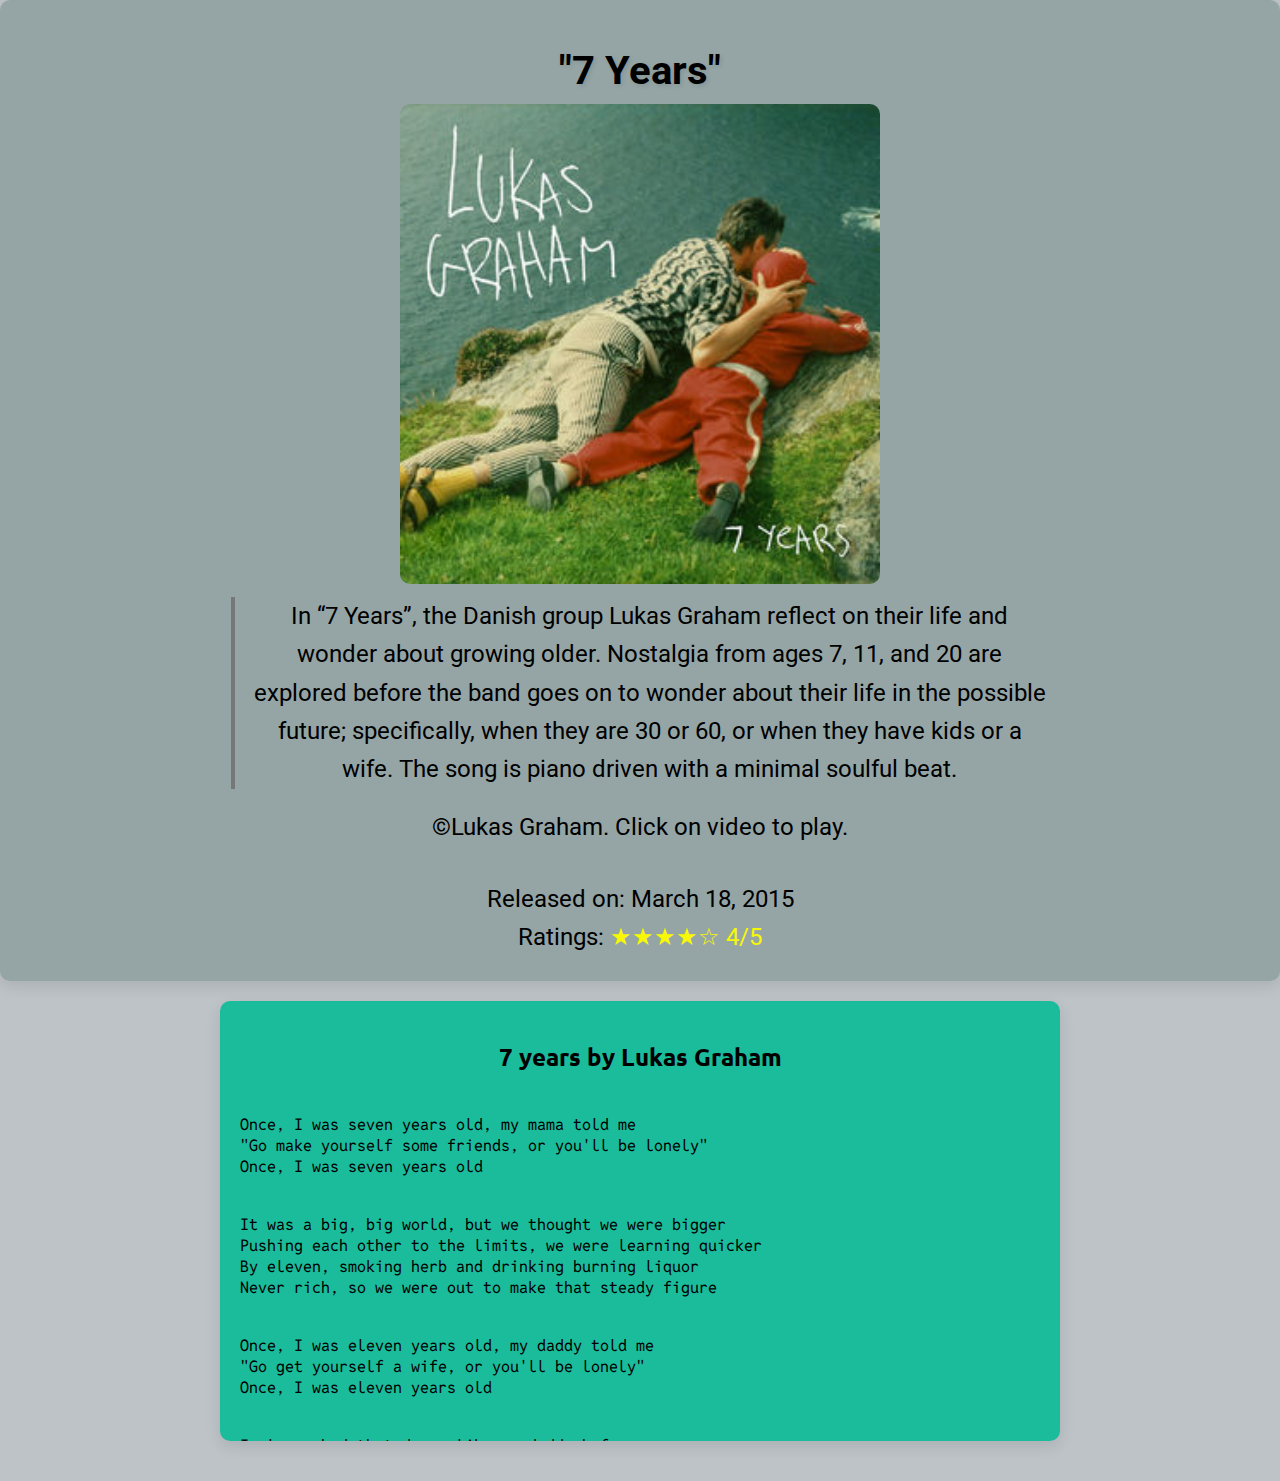
<file: Assignment 1/index.html>
<!DOCTYPE html>
<html lang="en">

<head>
    <meta charset="UTF-8">
    <meta name="viewport" content="width=device-width, initial-scale=1.0">
    <title>My favourite song</title>
    <link rel="preconnect" href="https://fonts.googleapis.com">
    <link rel="preconnect" href="https://fonts.gstatic.com" crossorigin>
    <link
        href="https://fonts.googleapis.com/css2?family=Reddit+Mono:wght@200..900&family=Roboto:ital,wght@0,100;0,300;0,400;0,500;0,700;0,900;1,100;1,300;1,400;1,500;1,700;1,900&family=Ubuntu:ital,wght@0,300;0,400;0,500;0,700;1,300;1,400;1,500;1,700&display=swap"
        rel="stylesheet">
    <link rel="stylesheet" href="./CSS/style.css">
    <script src="https://cdnjs.cloudflare.com/ajax/libs/jquery/3.6.0/jquery.min.js"></script>

</head>

<body>

    <header>
        <!-- this section contains description of song -->
        <!-- Title of the song -->
        <h1>"7 Years" </h1>
        <!-- poster of the song -->
        <img src="photo.jpg" alt="poster of the song">




        <!-- Here the attribute cite specifies the source of quotation -->
        <blockquote cite="https://genius.com/Lukas-graham-7-years-lyrics">
            In “7 Years”, the Danish group Lukas Graham reflect on their life and wonder about growing older.
            Nostalgia from ages 7, 11, and 20 are explored before the band goes on to wonder about their life in the
            possible future; specifically, when they are 30 or 60, or when they have kids or a wife. The song is
            piano driven with a minimal soulful beat.
        </blockquote>
        <!-- Embedding youtube video -->
        <div id="video-container">
            <script>
                $.getJSON('https://noembed.com/embed', { format: 'json', url: 'https://www.youtube.com/watch?v=LHCob76kigA' }, function (data) {
                    $('#video-container').html(data.html);
                });
            </script>
        </div>



        <!-- Embedding youtube video -->
        <!-- Name of the singer -->
        <p id="artist"> &copy;Lukas Graham. Click on video to play.
        </p>
        <div id="info">
            <p id="release-date">Released on: March 18, 2015</p>
            <div id="rating">Ratings:
                <span>&#9733;&#9733;&#9733;&#9733;&#9734;</span>
                <span>4/5</span>
            </div>
        </div>
    </header>

    <main>
        <!-- Defining a section for lyrics  -->
        <section id="lyrics">
            <h2>7 years by Lukas Graham</h2>
            <p>
                Once, I was seven years old, my mama told me
                "Go make yourself some friends, or you'll be lonely"
                Once, I was seven years old
            </p>

            <p>
                It was a big, big world, but we thought we were bigger
                Pushing each other to the limits, we were learning quicker
                By eleven, smoking herb and drinking burning liquor
                Never rich, so we were out to make that steady figure
            </p>

            <p>
                Once, I was eleven years old, my daddy told me
                "Go get yourself a wife, or you'll be lonely"
                Once, I was eleven years old
            </p>

            <p>
                I always had that dream like my daddy before me
                So I started writing songs, I started writing stories
                Something about that glory just always seemed to bore me
                'Cause only those I really love will ever really know me
            </p>

            <p>
                Once, I was twenty years old, my story got told
                Before the morning sun, when life was lonely
                Once, I was twenty years old (Lukas Graham!)
            </p>

            <p>
                I only see my goals, I don't believe in failure
                'Cause I know the smallest voices, they can make it major
                I got my boys with me, at least those in favor
                And if we don't meet before I leave, I hope I'll see you later
            </p>

            <p>
                Once, I was twenty years old, my story got told
                I was writing 'bout everything I saw before me
                Once, I was twenty years old
            </p>

            <p>
                Soon, we'll be thirty years old, our songs have been sold
                We've traveled around the world and we're still roaming
                Soon, we'll be thirty years old
            </p>

            <p>
                I'm still learning about life, my woman brought children for me
                So I can sing them all my songs, and I can tell them stories
                Most of my boys are with me, some are still out seeking glory
                And some I had to leave behind, my brother, I'm still sorry
            </p>

            <p>
                Soon, I'll be sixty years old, my daddy got sixty-one
                Remember life and then your life becomes a better one
                I made a man so happy when I wrote a letter once
                I hope my children come and visit once or twice a month
            </p>

            <p>
                Soon, I'll be sixty years old, will I think the world is cold?
                Or will I have a lot of children who can warm me?
                Soon, I'll be sixty years old
                Soon, I'll be sixty years old, will I think the world is cold?
                Or will I have a lot of children who can hold me?
                Soon, I'll be sixty years old
            </p>

            <p>
                Once, I was seven years old, my mama told me
                "Go make yourself some friends, or you'll be lonely"
                Once I was seven years old
                Once I was seven years old
            </p>
        </section>
    </main>
</body>

</html>
</file>
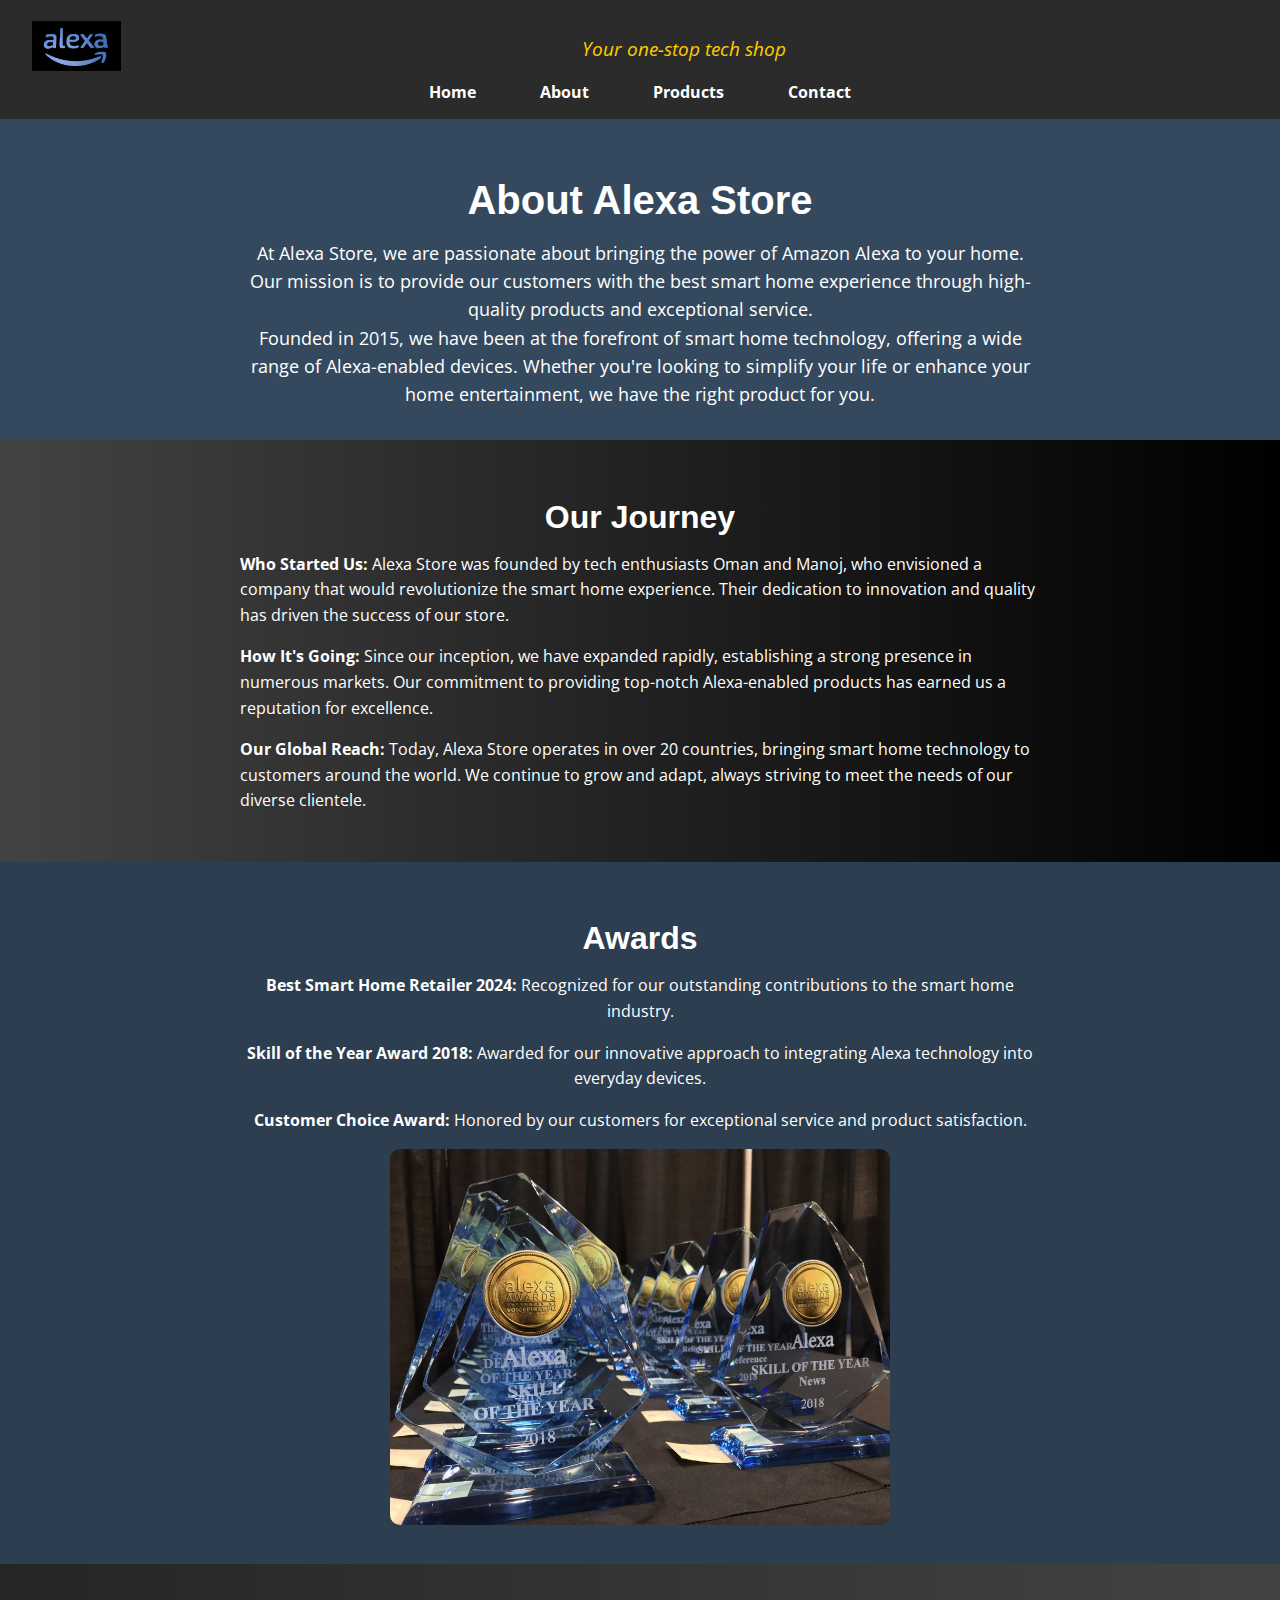
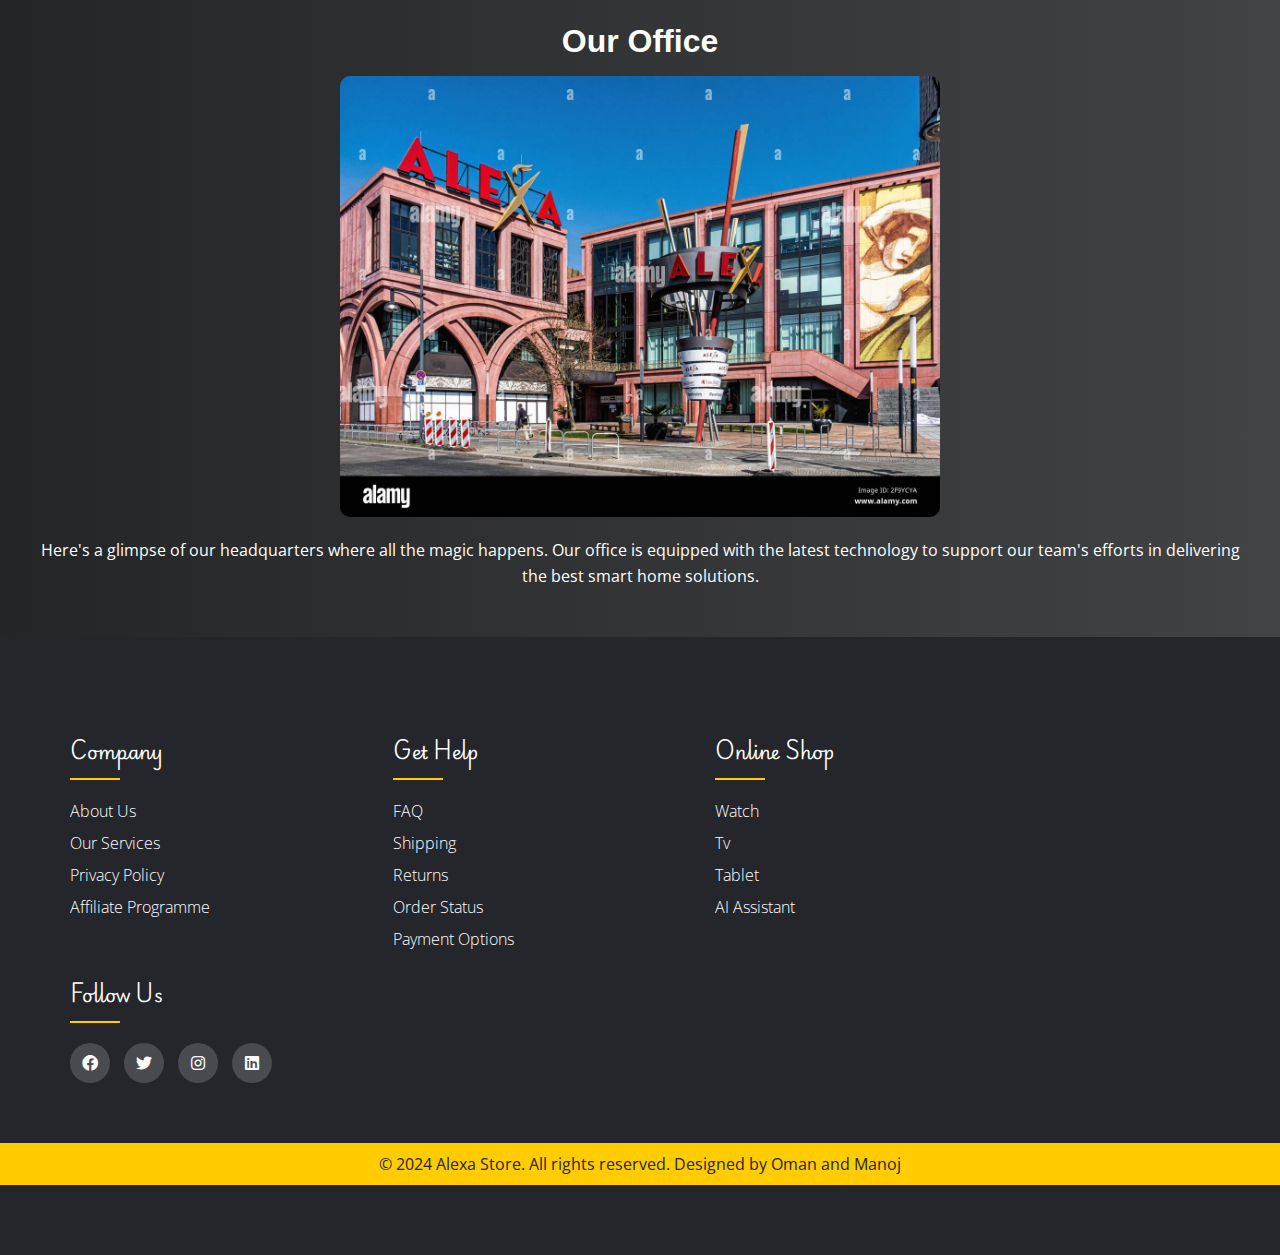
<file: Project/about.html>
<!DOCTYPE html>
<html lang="en">

<head>
  <meta charset="utf-8">
  <meta name="viewport" content="width=device-width, initial-scale=1">
  <meta name="description" content="This HTML document is about us">
  <title>About Us</title>
  <meta name="robots" content="noindex, nofollow">
  <link rel="stylesheet" href="css/style.css">
  <link rel="preconnect" href="https://fonts.googleapis.com">
  <link rel="preconnect" href="https://fonts.gstatic.com" crossorigin>
  <link rel="preconnect" href="https://fonts.googleapis.com">
  <link rel="preconnect" href="https://fonts.gstatic.com" crossorigin>
  <link
    href="https://fonts.googleapis.com/css2?family=Open+Sans:ital,wght@0,300..800;1,300..800&family=Playwrite+AU+TAS:wght@100..400&family=Playwrite+FR+Moderne:wght@100..400&family=Playwrite+GB+J:ital,wght@0,100..400;1,100..400&family=Roboto:ital,wght@0,100;0,300;0,400;0,500;0,700;0,900;1,100;1,300;1,400;1,500;1,700;1,900&display=swap"
    rel="stylesheet">
  <link rel="stylesheet" href="https://cdnjs.cloudflare.com/ajax/libs/font-awesome/6.0.0-beta3/css/all.min.css">
</head>

<body>
  <header>
    <div class="logo">
      <img src="images/logo.png" alt="Alexa Store Logo">
    </div>
    <div class="slogan">
      <p>Your one-stop tech shop</p>
    </div>
    <!-- Navigation bar -->
    <nav>
      <ul>
        <li><a href="index.html">Home</a></li>
        <li><a href="about.html">About</a></li>
        <li><a href="product.html">Products</a></li>
        <li><a href="contact.html">Contact</a></li>
      </ul>
    </nav>
  </header>

  <main>
    <section class="about-us">
      <h1>About Alexa Store</h1>
      <p>At Alexa Store, we are passionate about bringing the power of Amazon Alexa to your home. Our mission is to
        provide our customers with the best smart home experience through high-quality products and exceptional service.
      </p>
      <p>Founded in 2015, we have been at the forefront of smart home technology, offering a wide range of Alexa-enabled
        devices. Whether you're looking to simplify your life or enhance your home entertainment, we have the right
        product for you.</p>
    </section>

    <section class="our-journey">
      <h2>Our Journey</h2>
      <div class="journey-content">
        <p><strong>Who Started Us:</strong> Alexa Store was founded by tech enthusiasts Oman and Manoj, who envisioned a
          company that would revolutionize the smart home experience. Their dedication to innovation and quality has
          driven the success of our store.</p>
        <p><strong>How It's Going:</strong> Since our inception, we have expanded rapidly, establishing a strong
          presence in numerous markets. Our commitment to providing top-notch Alexa-enabled products has earned us a
          reputation for excellence.</p>
        <p><strong>Our Global Reach:</strong> Today, Alexa Store operates in over 20 countries, bringing smart home
          technology to customers around the world. We continue to grow and adapt, always striving to meet the needs of
          our diverse clientele.</p>
      </div>
    </section>
    <!-- Our awards -->
    <section class="awards">
      <h2>Awards</h2>
      <div class="award-content">
        <p><strong>Best Smart Home Retailer 2024:</strong> Recognized for our outstanding contributions to the smart
          home industry.</p>
        <p><strong>Skill of the Year Award 2018:</strong> Awarded for our innovative approach to integrating Alexa
          technology into everyday devices.</p>
        <p><strong>Customer Choice Award:</strong> Honored by our customers for exceptional service and product
          satisfaction.</p>
        <div class="photo-content">
          <img src="images/award.jpg" alt="Award photo">
        </div>
      </div>
    </section>

    <section class="company-photo">
      <h2>Our Office</h2>
      <div class="photo-content">
        <img src="images/building.jpg" alt="Company Office">
        <p>Here's a glimpse of our headquarters where all the magic happens. Our office is equipped with the latest
          technology to support our team's efforts in delivering the best smart home solutions.</p>
      </div>
    </section>
  </main>

  <!-- Footer Section -->
  <footer class="fade-in">
    <div class="container-1">
      <div class="row">
        <div class="footer-col">
          <h4>company</h4>
          <ul>
            <li><a href="#">about us</a></li>
            <li><a href="#">our services</a></li>
            <li><a href="#">privacy policy</a></li>
            <li><a href="#">affiliate programme</a></li>
          </ul>
        </div>
        <div class="footer-col">
          <h4>get help</h4>
          <ul>
            <li><a href="#">FAQ</a></li>
            <li><a href="#">Shipping</a></li>
            <li><a href="#">returns</a></li>
            <li><a href="#">order status</a></li>
            <li><a href="#">payment options</a></li>
          </ul>
        </div>
        <!-- Additional Products we sell -->
        <div class="footer-col">
          <h4>online shop</h4>
          <ul>
            <li><a href="#">watch</a></li>
            <li><a href="#">tv</a></li>
            <li><a href="#">tablet</a></li>
            <li><a href="#">AI assistant</a></li>
          </ul>
        </div>
        <!-- Social Media -->
        <div class="footer-col">
          <h4>follow us</h4>
          <div class="social-links">
            <a href="#"><i class="fa-brands fa-facebook"></i></a>
            <a href="#"><i class="fa-brands fa-twitter"></i></a>
            <a href="#"><i class="fa-brands fa-instagram"></i></a>
            <a href="#"><i class="fa-brands fa-linkedin"></i></a>
          </div>
        </div>
      </div>
    </div>
    <!-- Copyright section -->
    <div class="bottom-bar">
      <p>© 2024 Alexa Store. All rights reserved. Designed by Oman and Manoj</p>
    </div>
  </footer>
</body>

</html>
</file>
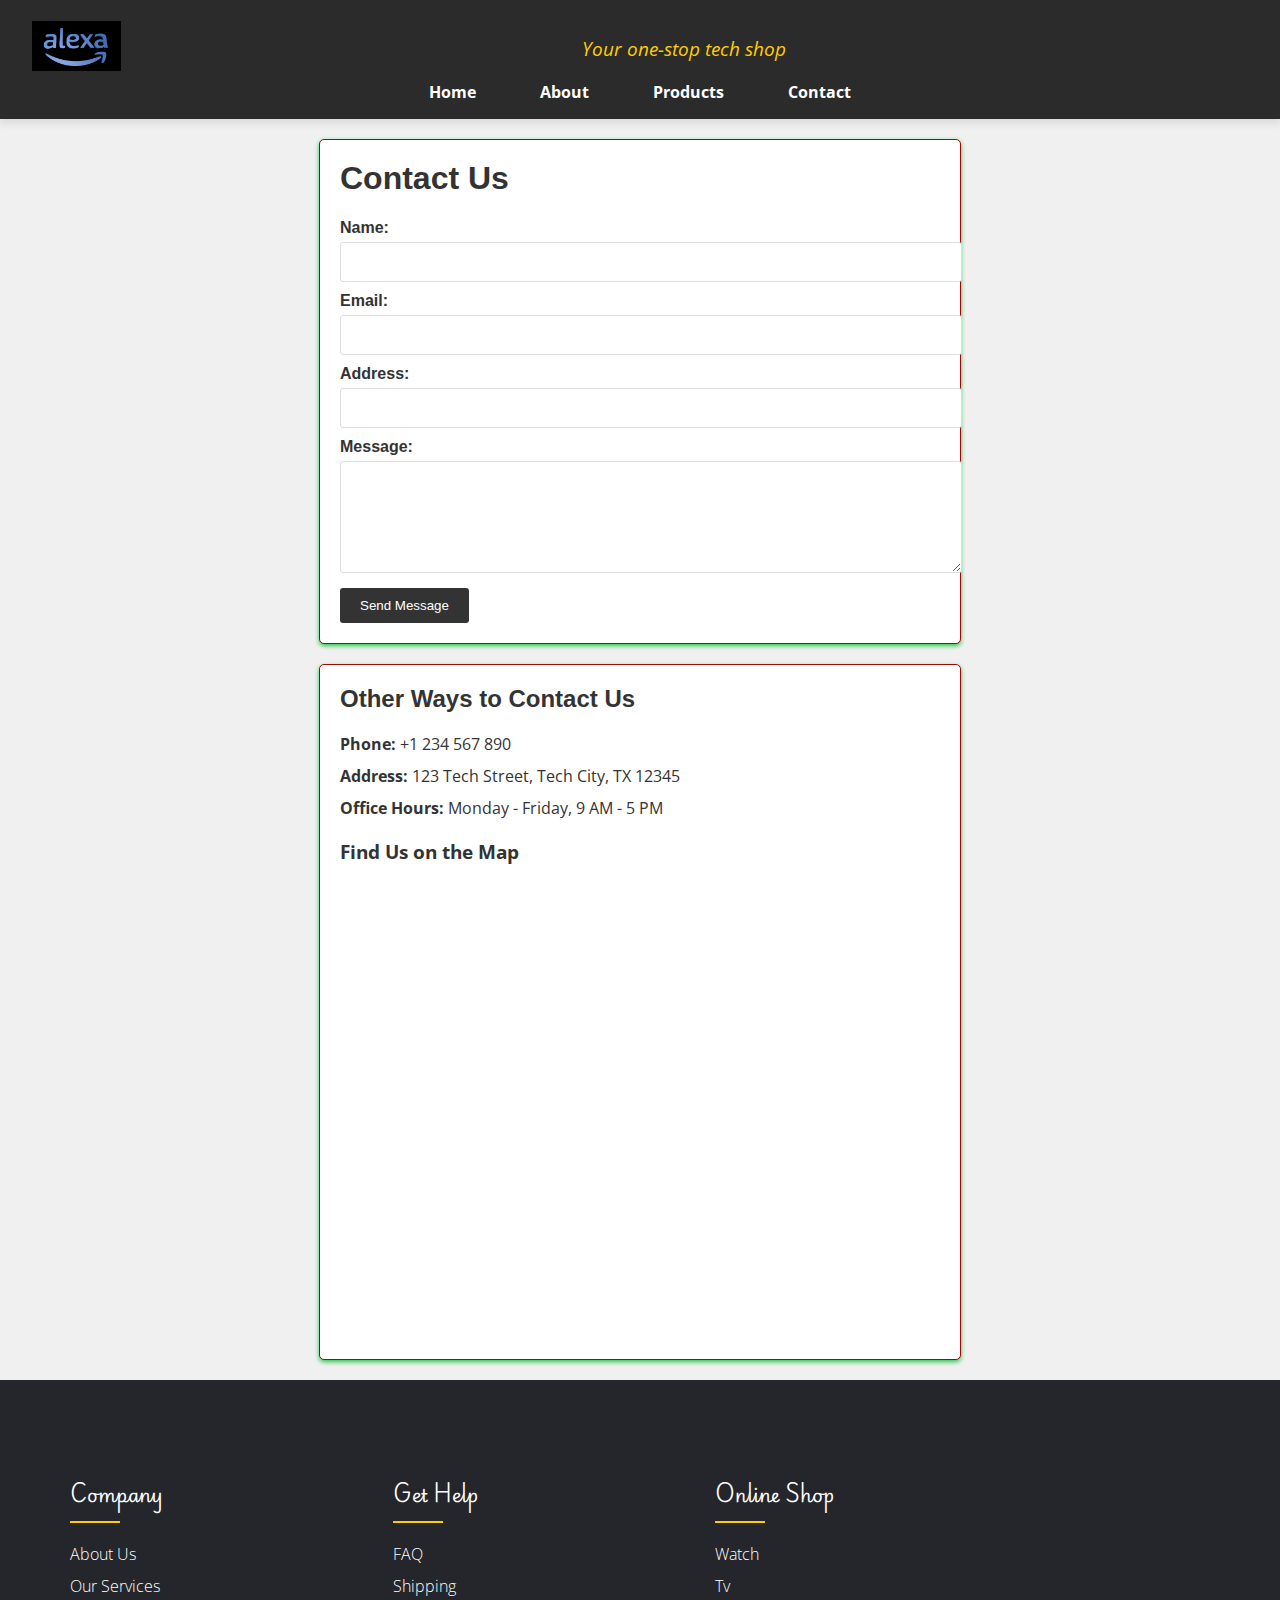
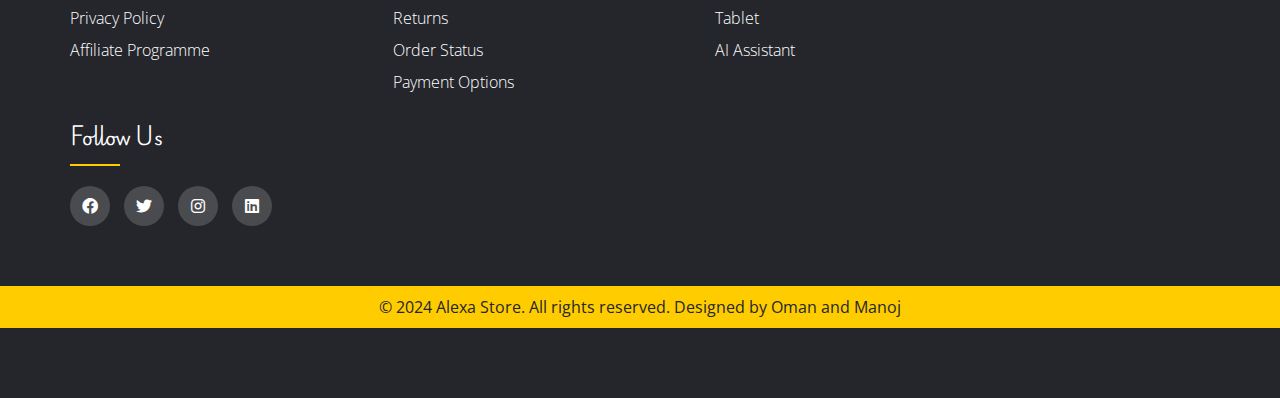
<file: Project/contact.html>
<!DOCTYPE html>
<html lang="en">

<head>
  <meta charset="utf-8">
  <meta name="viewport" content="width=device-width, initial-scale=1">
  <meta name="description" content="This HTML document is our contact page">
  <title>Contact Us</title>
  <meta name="robots" content="noindex, nofollow">
  <link rel="stylesheet" href="css/style.css">
  <link rel="preconnect" href="https://fonts.googleapis.com">
  <link rel="preconnect" href="https://fonts.gstatic.com" crossorigin>
  <link
    href="https://fonts.googleapis.com/css2?family=Open+Sans:ital,wght@0,300..800;1,300..800&family=Playwrite+AU+TAS:wght@100..400&family=Playwrite+FR+Moderne:wght@100..400&family=Playwrite+GB+J:ital,wght@0,100..400;1,100..400&family=Roboto:ital,wght@0,100;0,300;0,400;0,500;0,700;0,900;1,100;1,300;1,400;1,500;1,700;1,900&display=swap"
    rel="stylesheet">
  <link rel="stylesheet" href="https://cdnjs.cloudflare.com/ajax/libs/font-awesome/6.0.0-beta3/css/all.min.css">
</head>

<body>
  <header>
    <div class="logo">
      <img src="images/logo.png" alt="Alexa Store Logo">
    </div>
    <div class="slogan">
      <p>Your one-stop tech shop</p>
    </div>
    <!-- Navigation Bar -->
    <nav>
      <ul>
        <li><a href="index.html">Home</a></li>
        <li><a href="about.html">About</a></li>
        <li><a href="product.html">Products</a></li>
        <li><a href="contact.html">Contact</a></li>
      </ul>
    </nav>
  </header>

  <main>
    <!-- Contact form -->
    <section class="contact-form">
      <h1>Contact Us</h1>
      <form action="contact.php" method="post">
        <label for="name">Name:</label>
        <input type="text" id="name" name="name" required>
        <label for="email">Email:</label>
        <input type="email" id="email" name="email" required>
        <label for="address">Address:</label>
        <input type="text" id="address" name="address" required>
        <label for="message">Message:</label>
        <textarea id="message" name="message" rows="5" required></textarea>
        <button type="submit">Send Message</button>
      </form>
    </section>
    <!-- Maps and other info -->
    <section class="additional-contact-info">
      <h2>Other Ways to Contact Us</h2>
      <p><strong>Phone:</strong> <a href="tel:+1234567890">+1 234 567 890</a></p>
      <p><strong>Address:</strong> 123 Tech Street, Tech City, TX 12345</p>
      <p><strong>Office Hours:</strong> Monday - Friday, 9 AM - 5 PM</p>
      <h3>Find Us on the Map</h3>
      <div class="map">
        <iframe
          src="https://www.google.com/maps/embed?pb=!1m18!1m12!1m3!1d3153.835434598953!2d-122.40641708468173!3d37.78584647975751!2m3!1f0!2f0!3f0!3m2!1i1024!2i768!4f13.1!3m3!1m2!1s0x8085813f204e3b1b%3A0x9e2e2e9df9b0b1e7!2sTech%20Street!5e0!3m2!1sen!2sus!4v1634235042701!5m2!1sen!2sus"
          width="600" height="450" style="border:0;" allowfullscreen="" loading="lazy"></iframe>
      </div>
    </section>
  </main>

  <!-- Footer Section -->
  <footer class="fade-in">
    <div class="container-1">
      <div class="row">
        <div class="footer-col">
          <h4>company</h4>
          <ul>
            <li><a href="#">about us</a></li>
            <li><a href="#">our services</a></li>
            <li><a href="#">privacy policy</a></li>
            <li><a href="#">affiliate programme</a></li>
          </ul>
        </div>
        <div class="footer-col">
          <h4>get help</h4>
          <ul>
            <li><a href="#">FAQ</a></li>
            <li><a href="#">Shipping</a></li>
            <li><a href="#">returns</a></li>
            <li><a href="#">order status</a></li>
            <li><a href="#">payment options</a></li>
          </ul>
        </div>
        <!-- Additional Products we sell -->
        <div class="footer-col">
          <h4>online shop</h4>
          <ul>
            <li><a href="#">watch</a></li>
            <li><a href="#">tv</a></li>
            <li><a href="#">tablet</a></li>
            <li><a href="#">AI assistant</a></li>
          </ul>
        </div>
        <!-- Social Media -->
        <div class="footer-col">
          <h4>follow us</h4>
          <div class="social-links">
            <a href="#"><i class="fa-brands fa-facebook"></i></a>
            <a href="#"><i class="fa-brands fa-twitter"></i></a>
            <a href="#"><i class="fa-brands fa-instagram"></i></a>
            <a href="#"><i class="fa-brands fa-linkedin"></i></a>
          </div>
        </div>
      </div>
    </div>
    <!-- Copyright section -->
    <div class="bottom-bar">
      <p>© 2024 Alexa Store. All rights reserved. Designed by Oman and Manoj</p>
    </div>
  </footer>
</body>

</html>
</file>
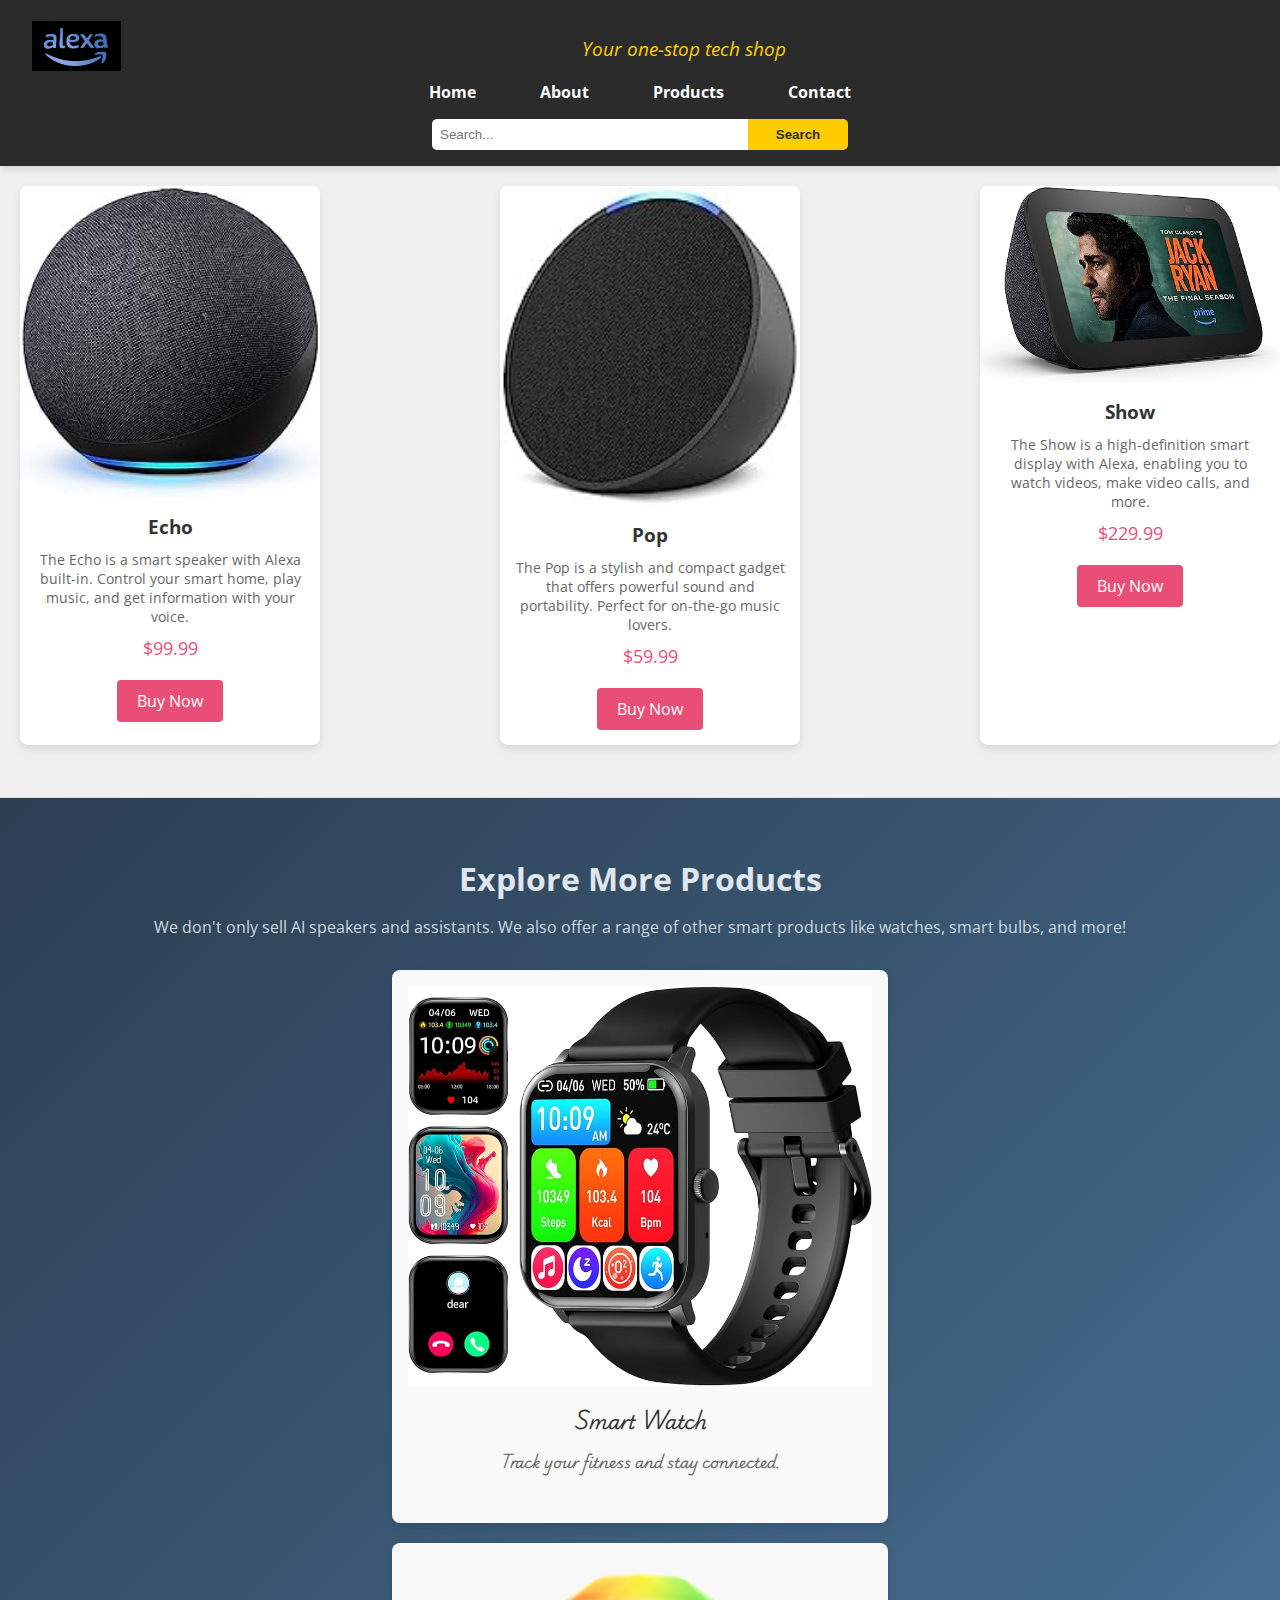
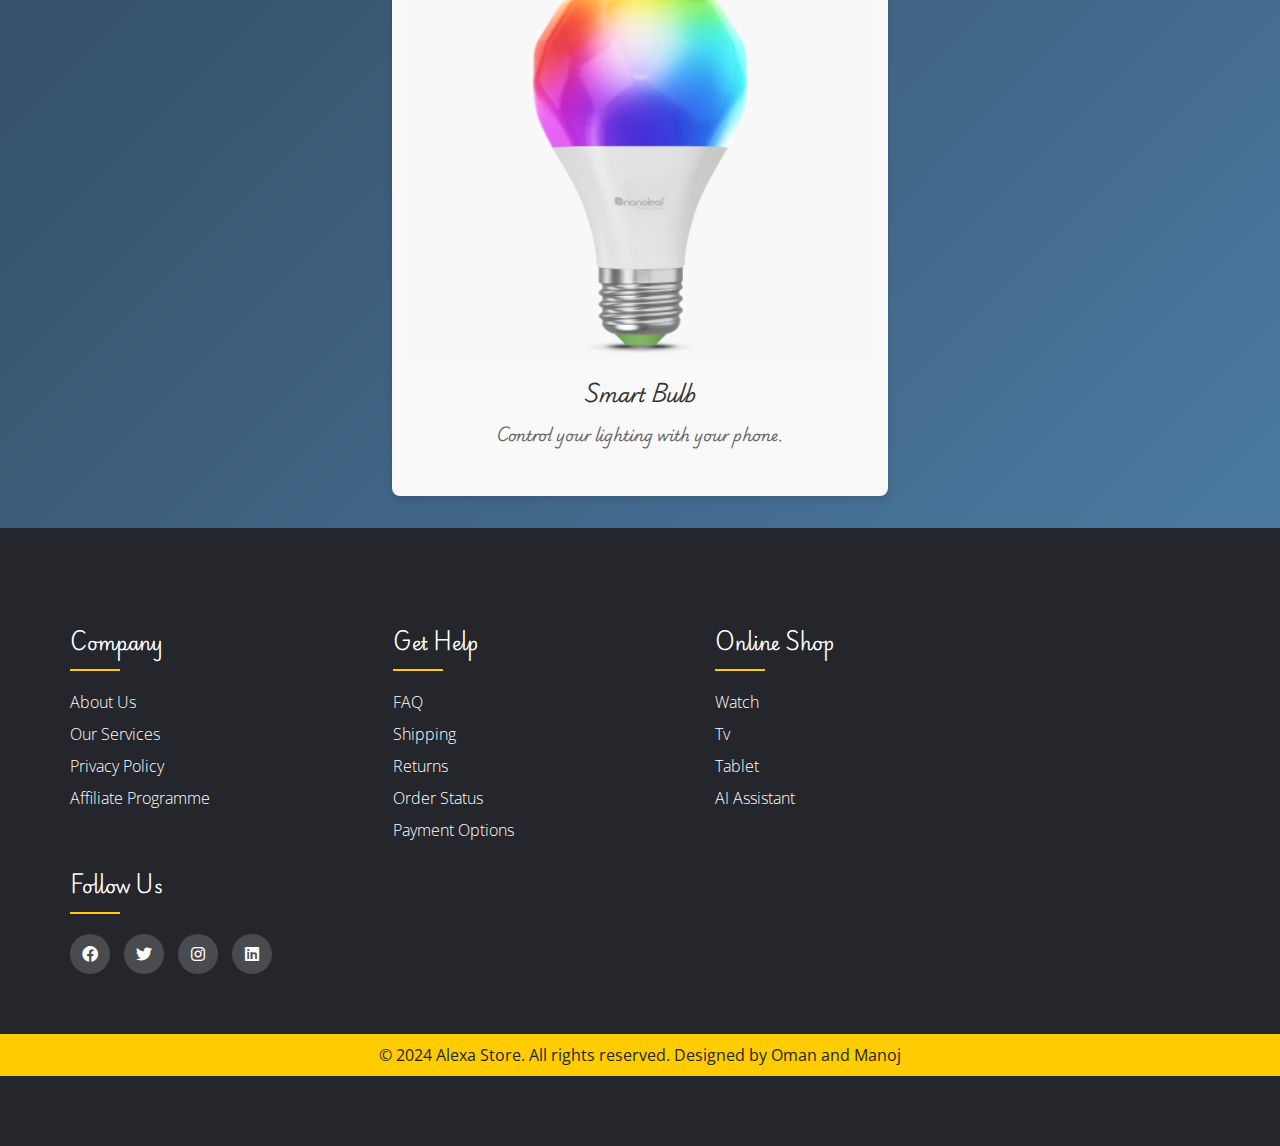
<file: Project/product.html>
<!DOCTYPE html>
<html lang="en">

<head>
  <meta charset="utf-8">
  <meta name="viewport" content="width=device-width, initial-scale=1">
  <meta name="description" content="This HTML document is our product page">
  <title>Product Page</title>
  <meta name="robots" content="noindex, nofollow">
  <link rel="stylesheet" href="css/style.css">
  <link rel="preconnect" href="https://fonts.googleapis.com">
  <link rel="preconnect" href="https://fonts.gstatic.com" crossorigin>
  <link
    href="https://fonts.googleapis.com/css2?family=Open+Sans:ital,wght@0,300..800;1,300..800&family=Playwrite+AU+TAS:wght@100..400&family=Playwrite+FR+Moderne:wght@100..400&family=Playwrite+GB+J:ital,wght@0,100..400;1,100..400&family=Roboto:ital,wght@0,100;0,300;0,400;0,500;0,700;0,900;1,100;1,300;1,400;1,500;1,700;1,900&display=swap"
    rel="stylesheet">
  <link rel="stylesheet" href="https://cdnjs.cloudflare.com/ajax/libs/font-awesome/6.0.0-beta3/css/all.min.css">

</head>

<body>
  <header class="fade-in">
    <div class="logo">
      <img src="images/logo.png" alt="Alexa Store Logo">
    </div>
    <div class="slogan">
      <p>Your one-stop tech shop</p>
    </div>
    <!-- Navigation Bar -->
    <nav>
      <ul>
        <li><a href="index.html">Home</a></li>
        <li><a href="about.html">About</a></li>
        <li><a href="product.html">Products</a></li>
        <li><a href="contact.html">Contact</a></li>
      </ul>
      <form class="search-form" action="/search" method="get">
        <input type="text" name="query" placeholder="Search..." required>
        <button type="submit">Search</button>
      </form>
    </nav>
  </header>


  <main>
    <div class="main">
      <!-- Product 1 -->
      <article>
        <img src="images/echo.jpg" alt="Echo Product">
        <div class="product-info">
          <h2 class="product-title">Echo</h2>
          <p class="product-description">The Echo is a smart speaker with Alexa built-in. Control your smart home, play
            music, and get information with your voice.</p>
          <p class="product-price">$99.99</p>
          <a href="#" class="buy-now">Buy Now</a>
        </div>
      </article>
      <!-- Product 2 -->
      <article>
        <img src="images/pop.jpg" alt="Pop Product">
        <div class="product-info">
          <h2 class="product-title">Pop</h2>
          <p class="product-description">The Pop is a stylish and compact gadget that offers powerful sound and
            portability. Perfect for on-the-go music lovers.</p>
          <p class="product-price">$59.99</p>
          <a href="#" class="buy-now">Buy Now</a>
        </div>
      </article>
      <!-- Product 3 -->
      <article>
        <img src="images/show.jpg" alt="Show Product">
        <div class="product-info">
          <h2 class="product-title">Show</h2>
          <p class="product-description">The Show is a high-definition smart display with Alexa, enabling you to watch
            videos, make video calls, and more.</p>
          <p class="product-price">$229.99</p>
          <a href="#" class="buy-now">Buy Now</a>
        </div>
      </article>
    </div>

    <!-- Our additional products -->
    <section class="additional-products">
      <h2>Explore More Products</h2>
      <p>We don't only sell AI speakers and assistants. We also offer a range of other smart products like watches,
        smart bulbs, and more!</p>
      <div class="extra-products">
        <div class="product-item">
          <img src="images/watch.jpg" alt="Smart Watch">
          <h3>Smart Watch</h3>
          <p>Track your fitness and stay connected.</p>
        </div>
        <div class="product-item">
          <img src="images/bulb.jpg" alt="Smart Bulb">
          <h3>Smart Bulb</h3>
          <p>Control your lighting with your phone.</p>
        </div>
      </div>
    </section>
  </main>
  <!-- Footer Section -->
  <footer class="fade-in">
    <div class="container-1">
      <div class="row">
        <div class="footer-col">
          <h4>company</h4>
          <ul>
            <li><a href="#">about us</a></li>
            <li><a href="#">our services</a></li>
            <li><a href="#">privacy policy</a></li>
            <li><a href="#">affiliate programme</a></li>
          </ul>
        </div>
        <div class="footer-col">
          <h4>get help</h4>
          <ul>
            <li><a href="#">FAQ</a></li>
            <li><a href="#">Shipping</a></li>
            <li><a href="#">returns</a></li>
            <li><a href="#">order status</a></li>
            <li><a href="#">payment options</a></li>
          </ul>
        </div>
        <!-- Additional Products we sell -->
        <div class="footer-col">
          <h4>online shop</h4>
          <ul>
            <li><a href="#">watch</a></li>
            <li><a href="#">tv</a></li>
            <li><a href="#">tablet</a></li>
            <li><a href="#">AI assistant</a></li>
          </ul>
        </div>
        <!-- Social Media -->
        <div class="footer-col">
          <h4>follow us</h4>
          <div class="social-links">
            <a href="#"><i class="fa-brands fa-facebook"></i></a>
            <a href="#"><i class="fa-brands fa-twitter"></i></a>
            <a href="#"><i class="fa-brands fa-instagram"></i></a>
            <a href="#"><i class="fa-brands fa-linkedin"></i></a>
          </div>
        </div>
      </div>
    </div>
    <!-- Copyright section -->
    <div class="bottom-bar">
      <p>© 2024 Alexa Store. All rights reserved. Designed by Oman and Manoj</p>
    </div>
  </footer>
</body>

</html>
</file>
<file: Assignment 1/CSS/style.css>
/* Styling for overall body */
body {
    font-family: 'Ubuntu', sans-serif;
    background-color: #bdc3c7;
    color: black;
    margin: 0;
    padding: 0;
    box-sizing: border-box;
    transition: background-color 0.5s ease;
}

main {
    display: flex;
    flex-direction: column;
    align-items: center;
    justify-content: center;
    margin: 20px;
    animation: fadeIn 1s ease-in-out;
}

header {
    text-align: center;
    padding: 20px;
    background-color:#95a5a6;
    border-radius: 10px;
    box-shadow: 0px 5px 15px rgba(0, 0, 0, 0.1);
    transition: background-color 0.5s ease;
}

header img {
    width: 100%;
    max-width: 480px;
    height: auto;
    border-radius: 10px;
    transition: transform 0.5s ease;
}

header img:hover {
    transform: scale(1.05);
}

header h1 {
    font-size: 2.5em;
    font-family: 'Roboto', serif;
    text-shadow: 2px 2px 4px rgba(0, 0, 0, 0.1);
    margin-bottom: 10px;
}

blockquote {
    font-size: 1.5em;
    margin: 10px auto;
    max-width: 800px;
    line-height: 1.6;
    font-family: 'Roboto', sans-serif;
    border-left: 4px solid #777;
    padding-left: 15px;
    margin-bottom: 20px;
}
/* styling for embeded video */
iframe {
    width: 707px;
    height: 400px;
}

#artist {
    font-size: 1.5em;
    font-family: 'Roboto', sans-serif;
    text-align: center;
    margin-bottom: 20px;
}
#info {
    display: flex;
    justify-content: center;
    align-items: center;
    flex-direction: column;
    margin-top: 20px;
}

#release-date,
#rating {
    font-size: 1.5em;
    font-family: 'Roboto', sans-serif;
    margin-bottom: 10px;
}
#rating span {
    color: rgb(248, 248, 6);
}

/* Styling for lyrics */
#lyrics {
    background-color: #1abc9c;
    border-radius: 10px;
    box-shadow: 0px 5px 15px rgba(0, 0, 0, 0.1);
    padding: 20px;
    max-width: 800px;
    width: 100%;
    overflow-y: auto;
    height: 400px;
    margin-bottom: 20px;
}

#lyrics h2 {
    text-align: center;
}

#lyrics p {
    margin-bottom: 15px;
    white-space: pre-line;
    font-family: 'Reddit mono', monospace;
    text-indent: 20px;
}
</file>
<file: Project/css/style.css>
/* General Styles */
body {
    font-family: 'Open Sans', sans-serif;
    margin: 0;
    padding: 0;
    color: #333;
    background-color: #f0f0f0;
}

header {
    display: flex;
    flex-wrap: wrap;
    justify-content: space-between;
    align-items: center;
    padding: 1rem 2rem;
    background-color: #2b2b2b;
    color: #fff;
    box-shadow: 0 4px 8px rgba(0, 0, 0, 0.1);
}

header .logo img {
    height: 50px;
}

header .slogan {
    flex-grow: 1;
    text-align: center;
    font-style: italic;
    font-size: 1.2rem;
    color: #ffcc00; /* Highlight color for the slogan */
}

nav {
    display: flex;
    align-items: center;
    flex-wrap: wrap; /* Allow items to wrap on smaller screens */
    width: 100%;
    justify-content: center; /* Center content on smaller screens */
}

nav ul {
    list-style: none;
    display: flex;
    margin: 0;
    padding: 0;
    flex-grow: 1;
    justify-content: center;
    flex-wrap: wrap; /* Allow items to wrap if needed */
}

nav ul li {
    margin: 0 1rem;
}

nav ul li a {
    color: #fff;
    text-decoration: none;
    font-weight: bold;
    padding: 0.5rem 1rem;
    transition: background-color 0.3s ease, color 0.3s ease;
}

nav ul li a:hover {
    background-color: #ffcc00; /* Highlight color for the hover effect */
    color: #2b2b2b;
    border-radius: 5px;
}

.search-form {
    display: flex;
    align-items: center;
    margin-top: 1rem; /* Space above form on mobile view */
    width: 100%;
    justify-content: center; /* Center the search form on smaller screens */
}

.search-form input[type="text"] {
    padding: 0.5rem;
    border: none;
    border-radius: 5px 0 0 5px;
    outline: none;
    width: 100%; /* Full width on mobile */
    max-width: 300px; /* Maximum width for the search input */
}

.search-form button {
    padding: 0.5rem 1rem;
    border: none;
    background-color: #ffcc00; /* Highlight color for the button */
    color: #2b2b2b;
    border-radius: 0 5px 5px 0;
    cursor: pointer;
    font-weight: bold;
    min-width: 100px; /* Minimum width for the button */
}

.search-form button:hover {
    background-color: #e6b800; /* Slightly darker shade for hover */
}

/* Responsive Styles */
@media (max-width: 768px) {
    header {
        flex-direction: column; /* Stack header elements vertically */
        text-align: center;
    }

    .logo {
        margin-bottom: 0.5rem; /* Space below logo */
    }

    .slogan {
        margin-bottom: 1rem; /* Space below slogan */
        font-size: 1rem; /* Smaller font size for smaller screens */
    }

    nav ul {
        flex-direction: column; /* Stack nav items vertically */
        width: 100%;
        align-items: center; /* Center nav items horizontally */
    }

    nav ul li {
        margin: 0.5rem 0; /* Space between nav items */
    }

    .search-form {
        margin-top: 1rem; /* Space above search form */
    }
}

@media (max-width: 576px) {
    header .logo img {
        height: 40px; /* Reduce logo size on very small screens */
    }

    .slogan {
        font-size: 0.9rem; /* Further reduce font size for slogan */
    }

    nav ul li a {
        padding: 0.5rem; /* Adjust padding for smaller screens */
    }
}

/* Images  Section */
.images {
    display: flex;
    justify-content: center;
    align-items: center;
    overflow: hidden;
    position: relative;
    height: 100vh; /* Full viewport height */
}

.images img {
    width: 100%;
    height: auto;
    object-fit: cover;
    position: absolute;
    animation: slideIn 10s infinite;
    filter: brightness(80%); /* Slightly dim to enhance text visibility */
}

/* Additional Morsque Styles */
.morsque-container {
    text-align: center;
    margin-top: 1rem;
    animation: fadeInDown 1s ease-in-out;
}

.morsque {
    font-family: 'Montserrat', sans-serif;
    font-size: 2rem;
    color: #ff6600; /* Highlight color for Morsque */
    animation: textAnimation 3s infinite;
}

/* Keyframes for text animation */
@keyframes textAnimation {
    0%, 100% {
        opacity: 0;
        transform: translateY(-20px);
    }
    50% {
        opacity: 1;
        transform: translateY(0);
    }
}

@keyframes fadeInDown {
    from {
        opacity: 0;
        transform: translateY(-20px);
    }
    to {
        opacity: 1;
        transform: translateY(0);
    }
}/* Description Section */
.description {
    background: linear-gradient(to bottom, rgba(0, 0, 0, 0.7), rgba(0, 0, 0, 0.5)), url('alexa-background.jpg') no-repeat center center/cover;
    padding: 4rem 2rem;
    text-align: center;
    color: #fff;
    position: relative;
    overflow: hidden;
    display: flex;
    justify-content: center;
    align-items: center;
    flex-direction: column;
    transition: background 1s ease-in-out; /* Smooth background image transition */
}

.description:hover {
    background: linear-gradient(to bottom, rgba(0, 0, 0, 0.7), rgba(0, 0, 0, 0.5)), url('new-background.jpg') no-repeat center center/cover; /* Example of changing background on hover */
}

.description .overlay {
    position: absolute;
    top: 0;
    left: 0;
    width: 100%;
    height: 100%;
    background: rgba(0, 0, 0, 0.5); /* Dark gradient overlay */
    z-index: 1;
    transition: opacity 1s ease-in-out; /* Smooth overlay transition */
    opacity: 0;
}

.description:hover .overlay {
    opacity: 1; /* Show overlay on hover */
}

.description-text {
    position: relative;
    z-index: 2;
    transition: transform 1s ease-in-out, opacity 1s ease-in-out; /* Smooth text transition */
}

.description:hover .description-text {
    transform: translateY(-10px); /* Move text up on hover */
    opacity: 0.8; /* Make text slightly transparent on hover */
}

.description-text h1 {
    font-family: 'Montserrat', sans-serif;
    font-size: 3rem;
    margin: 0;
    animation: zoomIn 1s forwards;
    animation-delay: 0.5s;
}

.description-text p {
    font-size: 1.25rem;
    margin: 1rem 0;
    animation: fadeInUp 1s forwards;
    animation-delay: 1s;
}

.description-text .cta-button {
    padding: 0.75rem 2rem;
    font-size: 1.25rem;
    color: #fff;
    background-color: #ff6600;
    border: none;
    border-radius: 25px;
    text-decoration: none;
    animation: bounceIn 1s forwards;
    animation-delay: 1.5s;
    cursor: pointer;
    transition: background-color 0.3s ease, transform 0.3s ease;
}

.description-text .cta-button:hover {
    background-color: #ff4500;
    transform: scale(1.05);
}

/* Products Overview */
.products-overview {
    padding: 2rem; /* Adds padding around the entire products overview section */
}

.products-overview h2 {
    text-align: center; 
    margin-bottom: 2rem; 
    animation: fadeInUp 2s; /* Applies a fade-in-up animation to the heading */
}

.product-highlights {
    display: grid; /* Uses a grid layout for the product highlights */
    grid-template-columns: repeat(auto-fit, minmax(250px, 1fr)); /* Creates a responsive grid with columns that fit the available space */
    gap: 2rem; /* Adds space between grid items */
    padding: 2rem; /* Adds padding around the grid */
}

.product-item {
    background-color: #fff;
    border-radius: 10px; 
    font-family: 'Playwrite AU TAS', sans-serif;
    box-shadow: 0 4px 8px rgba(0, 0, 0, 0.1); /* Adds a subtle shadow to each product item */
    overflow: hidden; 
    text-align: center; 
    padding: 1rem; 
    transition: transform 0.3s, box-shadow 0.3s, rotate 0.3s; /* Smooth transition effects for transformations and shadows */
    position: relative; 
}

.product-item:hover {
    transform: scale(1.05) rotate(3deg); /* Scales up and slightly rotates the product item on hover */
    box-shadow: 0 8px 16px rgba(0, 0, 0, 0.2); /* Increases the shadow size for a more prominent hover effect */
}


.product-item img {
    width: 100%;
    height: auto;
    max-height: 400px; /* Set a maximum height for consistency */
    object-fit: cover; /* Ensure the image covers the space nicely */
    transition: transform 0.3s;
}

.product-item:hover img {
    transform: scale(1.1);
}

.product-item h3 {
    font-family: 'Playwrite AU TAS', sans-serif;
    font-size: 1.5rem;
}

.product-item p {
    font-family: 'Playwrite AU TAS', sans-serif;
    font-size: 1rem;
    margin: 0.5rem 0;
}

/* Container and Row */
.container-1 {
    max-width: 1170px; /* Sets the maximum width of the container */
    margin: auto; /* Centers the container horizontally */
}

.row {
    display: flex; /* Uses flexbox for layout */
    flex-wrap: wrap; /* Allows items to wrap onto multiple lines */
}

ul {
    list-style: none; /* Removes default list styling (bullets) */
}

/* Footer Styles */
footer {
    font-family: 'Open Sans', sans-serif; 
    background-color: #24262b; 
    padding: 70px 0; 
    color: #ffffff; 
}

.footer-col {
    width: 25%; 
    padding: 0 15px; 
}

.footer-col h4 {
    font-size: 18px; 
    color: #ffffff; 
    font-family: 'Playwrite FR Moderne', sans-serif;
    text-transform: capitalize; /* Capitalizes the first letter of each word */
    margin-bottom: 30px; 
    font-weight: 500; 
    position: relative; 
}

.footer-col h4::before {
    content: ''; /* Inserts an empty content element for styling */
    position: absolute; 
    left: 0; 
    bottom: -10px; /* Positions the line 10px below the bottom of the heading */
    background-color: #ffcc00; /* Sets the line color to yellow */
    height: 2px; 
    width: 50px; 
}

.footer-col ul {
    list-style: none; /* Removes default list styling (bullets) */
    padding: 0; 
    margin: 0; 
}

.footer-col ul li:not(:last-child) {
    margin-bottom: 10px; /* Adds space below each list item except the last one */
}

.footer-col ul li a {
    font-size: 16px; 
    text-transform: capitalize; /* Capitalizes the first letter of each word in the link text */
    color: #ffffff; 
    text-decoration: none; /* Removes the underline from links */
    font-weight: 300; 
    display: block; 
    transition: all 0.3s ease; /* Adds a smooth transition effect for all properties */
}

.footer-col ul li a:hover {
    color: #ffcc00; /* Changes the link color to yellow on hover */
    padding-left: 10px; /* Adds space to the left of the link text on hover */
}

.footer-col .social-links a {
    display: inline-block; 
    height: 40px; 
    width: 40px; 
    background-color: rgba(225, 225, 225, 0.2); /* Sets a light gray background with transparency */
    margin: 0 10px 10px 0; 
    text-align: center; 
    line-height: 40px; 
    border-radius: 50%; 
    color: #ffffff; 
    transition: all 0.3s ease; /* Adds a smooth transition effect for all properties */
}

.footer-col .social-links a:hover {
    color: #24262b; /* Changes the icon color to dark gray on hover */
    background-color: #ffcc00; /* Changes the background color to yellow on hover */
}

/* Bottom Bar */
.bottom-bar {
    background-color: #ffcc00; 
    text-align: center; 
    padding: 10px 0; 
    margin-top: 50px; /* Adds space above the bottom bar */
}

.bottom-bar p {
    color: #24262b; 
    margin: 0;
    font-size: 16px; 
}


/* Responsive design */
@media(max-width: 767px) {
    .footer-col {
        width: 50%;
        margin-bottom: 30px;
    }
}

@media(max-width: 576px) {
    .footer-col {
        width: 100%;
    }
}
/* product page */
article {
    background: #fff;
    border-radius: 8px;
    box-shadow: 0 4px 8px rgba(0, 0, 0, 0.1);
    overflow: hidden;
    width: 300px;
    text-align: center;
    flex: 0 0 auto; /* Prevent shrinking or growing */
}

article img {
    width: 100%;
    height: auto;
    max-height: 320px; /* Set a maximum height for consistency */
    object-fit: cover;
    display: block;
}

.product-info {
    padding: 15px;
}

.product-title {
    font-size: 1.2em;
    margin: 0;
    color: #333;
}

.product-description {
    font-size: 0.9em;
    color: #666;
    margin: 10px 0;
}

.product-price {
    font-size: 1.1em;
    color: #e94e77;
    margin: 10px 0;
}

.buy-now {
    display: inline-block;
    background-color: #e94e77;
    color: #fff;
    padding: 10px 20px;
    font-size: 1em;
    border: none;
    border-radius: 4px;
    cursor: pointer;
    text-decoration: none;
    margin-top: 10px;
    transition: background-color 0.3s ease;
}

.buy-now:hover {
    background-color: #d43f6c;
}

article:hover {
    transform: none; /* Removed scale effect */
    box-shadow: none; /* Removed shadow effect */
}

.main {
    display: flex;
    flex-direction: row;
    overflow-x: auto;
    gap: 180px;
    padding: 20px;
    max-width: 100vw;
}
/* Additional Products Section */
.additional-products {
    background: linear-gradient(135deg, #2c3e50, #4b79a1); /* Dark gradient from dark slate gray to a slightly lighter shade */
    padding: 2rem;
    text-align: center;
    margin-top: 2rem;
    border-top: 1px solid #ddd;
}

.additional-products h2 {
    font-size: 2rem;
    margin-bottom: 1rem;
    color: #e0e6ed; /* Light color that contrasts well with the dark gradient */
}

.additional-products p {
    font-size: 1rem;
    color: #cfd9df; /* Slightly darker light color for good contrast and readability */
    margin-bottom: 2rem;
}

.extra-products {
    display: grid;
    gap: 20px;
    justify-content: center;
}

.product-item {
    background-color: #f9f9f9;
    border-radius: 8px;
    box-shadow: 0 4px 8px rgba(0, 0, 0, 0.1);
    overflow: hidden;
    text-align: center;
    padding: 1rem;
    
 
}

.product-item:hover {
    /* Remove hover effects */
    transform: none !important;
    box-shadow: none !important;
}

.product-item img {
    width: 100%;
    height: 500px; 
    object-fit: cover;
}



.product-item h3 {
    font-size: 1.2rem;
    color: #333;
    margin: 0.5rem 0;
}

.product-item p {
    font-size: 0.9rem;
    color: #666;
}

/* About Us Section */
.about-us {
    padding: 2rem;
    background-color: #34495e;
    color: white;
    text-align: center;
}

.about-us h1 {
    font-family: 'Montserrat', sans-serif;
    font-size: 2.5rem;
    margin-bottom: 1rem;
}

.about-us p {
    font-family: 'Open Sans', sans-serif;
    font-size: 1.1rem;
    line-height: 1.6;
    margin: 0 auto;
    max-width: 800px;
}

/* Our Journey Section */
.our-journey {
    padding: 2rem;
    background: linear-gradient(to right, #434343, #000000);
    color: white;
}

.our-journey h2 {
    font-family: 'Montserrat', sans-serif;
    font-size: 2rem;
    margin-bottom: 1rem;
    text-align: center;
}

.journey-content {
    font-family: 'Open Sans', sans-serif;
    font-size: 1rem;
    line-height: 1.6;
    max-width: 800px;
    margin: 0 auto;
}

.journey-content p {
    margin-bottom: 1rem;
}

/* Awards Section */
.awards {
    padding: 2rem;
    background-color: #2c3e50;
    text-align: center; 
    color: white; 
}

.awards h2 {
    font-family: 'Montserrat', sans-serif; /* Sets the font for the heading */
    font-size: 2rem;
    margin-bottom: 1rem; 
}

.award-content {
    font-family: 'Open Sans', sans-serif; 
    font-size: 1rem;
    line-height: 1.6; 
    max-width: 800px; 
    margin: 0 auto; 
}

.award-content p {
    margin-bottom: 1rem;
}

.award-content .photo-content {
    position: relative; 
    display: inline-block; 
}

.award-content .photo-content img {
    width: 100%; 
    height: auto; 
    max-width: 500px; 
    border-radius: 10px; 
    transition: transform 0.3s ease-in-out, box-shadow 0.3s ease-in-out; /* Smooth transition for scaling and shadow effects */
}

.award-content .photo-content img:hover {
    transform: scale(1.1); /* Scales the image up on hover */
    box-shadow: 0 12px 24px rgba(0, 0, 0, 0.2); /* Adds a shadow effect on hover */
}

/* Company Photo Section */
.company-photo {
    padding: 2rem; 
    background: linear-gradient(to right, #232526, #414345); /* Sets a gradient background from dark to lighter gray */
    color: white; 
}

.company-photo h2 {
    font-family: 'Montserrat', sans-serif; 
    font-size: 2rem; 
    margin-bottom: 1rem; 
    text-align: center; 
}

.photo-content {
    text-align: center; 
    position: relative; /* Positions the photo content relative to its normal position */
    display: inline-block; 
}

.photo-content img {
    width: 100%; 
    height: auto; /* Keeps the image aspect ratio */
    max-width: 600px; 
    border-radius: 10px; 
    transition: transform 0.3s ease-in-out, box-shadow 0.3s ease-in-out; /* Smooth transition for scaling and shadow effects */
}

.photo-content img:hover {
    transform: scale(1.1); /* Scales the image up on hover */
    box-shadow: 0 12px 24px rgba(0, 0, 0, 0.2); /* Adds a shadow effect on hover */
}

.photo-content p {
    font-family: 'Open Sans', sans-serif; 
    font-size: 1rem; 
    line-height: 1.6; /* Increases line height for better readability */
    margin-top: 1rem; 
}

/* Responsive Design */
@media (max-width: 768px) {
    .about-us p, .journey-content p, .award-content p, .photo-content p {
        font-size: 1rem; /* Reduces font size for paragraphs on smaller screens */
    }
    
    .about-us h1, .our-journey h2, .awards h2, .company-photo h2 {
        font-size: 1.8rem; /* Reduces font size for headings on smaller screens */
    }
    
    .award-content .photo-content img, .photo-content img {
        max-width: 100%; /* Ensures images fit within the container on smaller screens */
    }
}



/* Contact Page Styles Start Here */
/* Contact Form Styles */
.contact-form, .additional-contact-info {
    max-width: 600px; 
    margin: 20px auto; 
    padding: 20px; 
    border: 1px solid #a10909; /* Adds a solid red border */
    border-radius: 5px; /* Rounds the corners of the border */
    background-color: #ffffff; 
    box-shadow: 0 2px 4px rgba(7, 193, 47, 0.863); /* Adds a greenish shadow for a subtle 3D effect */
  }
  
  .contact-form h1, .additional-contact-info h2 {
    margin-top: 0; 
    font-family: 'Montserrat', sans-serif; /* Sets the font for headings */
  }
  
  .contact-form label {
    display: block; /* Ensures labels are displayed as block elements */
    margin-bottom: 5px; 
    font-weight: 700; 
    font-family: 'Montserrat', sans-serif;
  }
  
  .contact-form input, .contact-form textarea {
    width: 100%; 
    padding: 10px; 
    margin-bottom: 10px; 
    border: 1px solid #ddd; 
    border-radius: 3px;
    font-family: 'Open Sans', sans-serif; 
}
  
  .contact-form input[type="text"]:hover, 
  .contact-form input[type="email"]:hover, 
  .contact-form input[type="text"]:focus, 
  .contact-form input[type="email"]:focus, 
  .contact-form textarea:hover, 
  .contact-form textarea:focus {
    border-color: #333; /* Changes the border color to dark grey on hover or focus */
    outline: none; /* Removes the default outline on focus */
  }
  
  .contact-form button {
    display: inline-block; /* Allows the button to be an inline-block element */
    padding: 10px 20px;
    background-color: #333; /* Sets the background color to dark grey */
    color: #fff; 
    border: none; 
    border-radius: 3px;
    cursor: pointer; /* Changes the cursor to a pointer on hover */
    font-family: 'Montserrat', sans-serif; 
    transition: background-color 0.3s ease; /* Adds a smooth transition effect for background color */
  }
  
  .contact-form button:hover {
    background-color: #555; /* Changes the background color to a lighter grey on hover */
  }
  
  .additional-contact-info h3 {
    margin-top: 20px; 
}
  
  .additional-contact-info p {
    margin: 10px 0; 
  }
  
  .additional-contact-info a {
    color: #333; 
    text-decoration: none; 
    transition: color 0.3s ease; /* Adds a smooth transition effect for the link color */
  }
  
  .additional-contact-info a:hover {
    color: #007BFF;
  }
  
  /* Map Styles */
  .map {
    margin-top: 20px; 
  }
  
  .map iframe {
    width: 100%; 
    border: 0; 
    border-radius: 3px; 
  }
</file>
